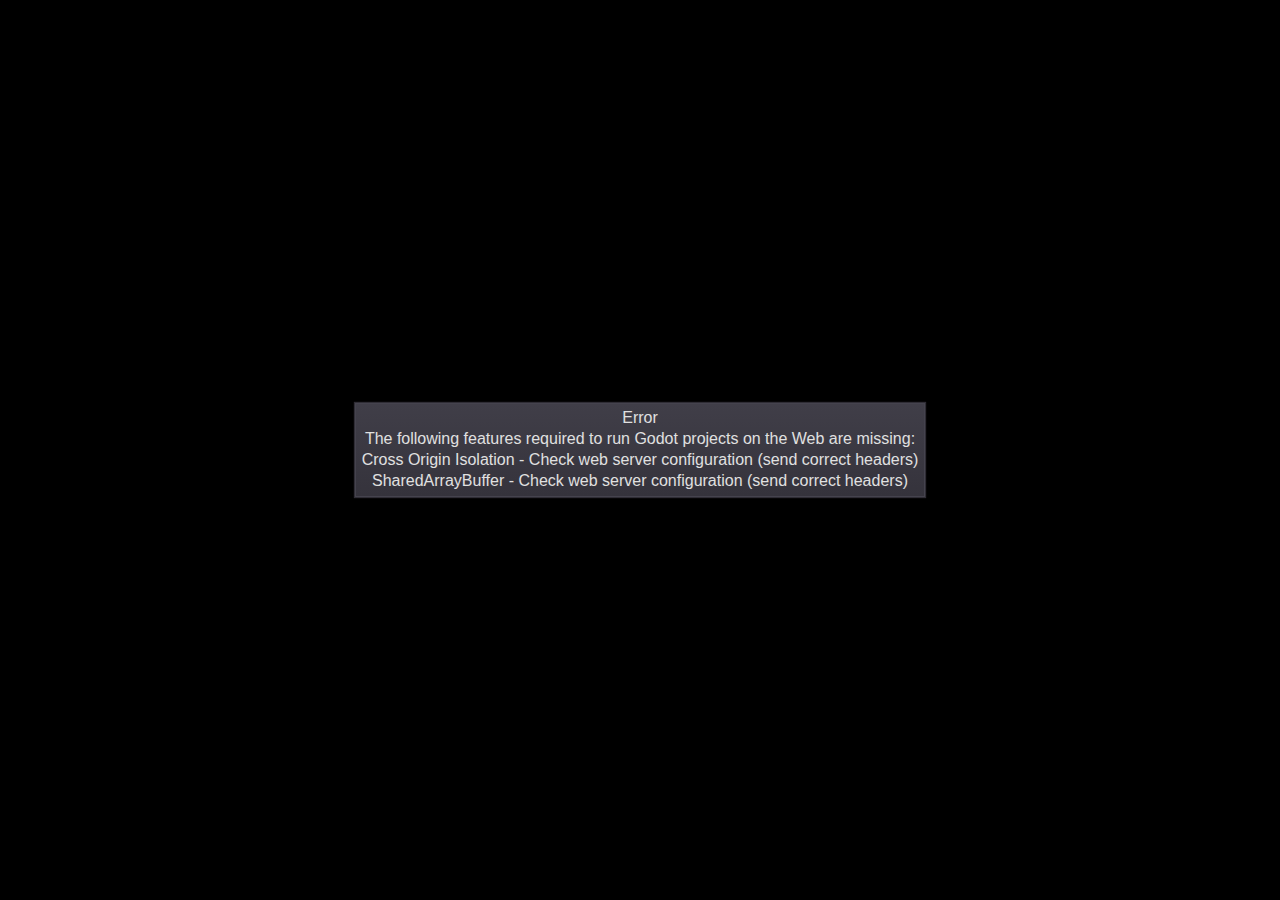
<file: GenderShiritori.html>
<!DOCTYPE html>
<html lang="en">
	<head>
		<meta charset="utf-8">
		<meta name="viewport" content="width=device-width, user-scalable=no">
		<title>Gender Shiritori</title>
		<style>
body {
	touch-action: none;
	margin: 0;
	border: 0 none;
	padding: 0;
	text-align: center;
	background-color: black;
}

#canvas {
	display: block;
	margin: 0;
	color: white;
}

#canvas:focus {
	outline: none;
}

.godot {
	font-family: 'Noto Sans', 'Droid Sans', Arial, sans-serif;
	color: #e0e0e0;
	background-color: #3b3943;
	background-image: linear-gradient(to bottom, #403e48, #35333c);
	border: 1px solid #45434e;
	box-shadow: 0 0 1px 1px #2f2d35;
}

/* Status display */

#status {
	position: absolute;
	left: 0;
	top: 0;
	right: 0;
	bottom: 0;
	display: flex;
	justify-content: center;
	align-items: center;
	/* don't consume click events - make children visible explicitly */
	visibility: hidden;
}

#status-progress {
	width: 366px;
	height: 7px;
	background-color: #38363A;
	border: 1px solid #444246;
	padding: 1px;
	box-shadow: 0 0 2px 1px #1B1C22;
	border-radius: 2px;
	visibility: visible;
}

@media only screen and (orientation:portrait) {
	#status-progress {
		width: 61.8%;
	}
}

#status-progress-inner {
	height: 100%;
	width: 0;
	box-sizing: border-box;
	transition: width 0.5s linear;
	background-color: #202020;
	border: 1px solid #222223;
	box-shadow: 0 0 1px 1px #27282E;
	border-radius: 3px;
}

#status-indeterminate {
	height: 42px;
	visibility: visible;
	position: relative;
}

#status-indeterminate > div {
	width: 4.5px;
	height: 0;
	border-style: solid;
	border-width: 9px 3px 0 3px;
	border-color: #2b2b2b transparent transparent transparent;
	transform-origin: center 21px;
	position: absolute;
}

#status-indeterminate > div:nth-child(1) { transform: rotate( 22.5deg); }
#status-indeterminate > div:nth-child(2) { transform: rotate( 67.5deg); }
#status-indeterminate > div:nth-child(3) { transform: rotate(112.5deg); }
#status-indeterminate > div:nth-child(4) { transform: rotate(157.5deg); }
#status-indeterminate > div:nth-child(5) { transform: rotate(202.5deg); }
#status-indeterminate > div:nth-child(6) { transform: rotate(247.5deg); }
#status-indeterminate > div:nth-child(7) { transform: rotate(292.5deg); }
#status-indeterminate > div:nth-child(8) { transform: rotate(337.5deg); }

#status-notice {
	margin: 0 100px;
	line-height: 1.3;
	visibility: visible;
	padding: 4px 6px;
	visibility: visible;
}
		</style>
		<link id='-gd-engine-icon' rel='icon' type='image/png' href='GenderShiritori.icon.png' />
<link rel='apple-touch-icon' href='GenderShiritori.apple-touch-icon.png'/>

	</head>
	<body>
		<canvas id="canvas">
			HTML5 canvas appears to be unsupported in the current browser.<br >
			Please try updating or use a different browser.
		</canvas>
		<div id="status">
			<div id="status-progress" style="display: none;" oncontextmenu="event.preventDefault();">
				<div id ="status-progress-inner"></div>
			</div>
			<div id="status-indeterminate" style="display: none;" oncontextmenu="event.preventDefault();">
				<div></div>
				<div></div>
				<div></div>
				<div></div>
				<div></div>
				<div></div>
				<div></div>
				<div></div>
			</div>
			<div id="status-notice" class="godot" style="display: none;"></div>
		</div>

		<script src="GenderShiritori.js"></script>
		<script>
const GODOT_CONFIG = {"args":[],"canvasResizePolicy":2,"executable":"GenderShiritori","experimentalVK":false,"fileSizes":{"GenderShiritori.pck":161024,"GenderShiritori.wasm":52315256},"focusCanvas":true,"gdextensionLibs":[]};
const engine = new Engine(GODOT_CONFIG);

(function () {
	const INDETERMINATE_STATUS_STEP_MS = 100;
	const statusProgress = document.getElementById('status-progress');
	const statusProgressInner = document.getElementById('status-progress-inner');
	const statusIndeterminate = document.getElementById('status-indeterminate');
	const statusNotice = document.getElementById('status-notice');

	let initializing = true;
	let statusMode = 'hidden';

	let animationCallbacks = [];
	function animate(time) {
		animationCallbacks.forEach((callback) => callback(time));
		requestAnimationFrame(animate);
	}
	requestAnimationFrame(animate);

	function animateStatusIndeterminate(ms) {
		const i = Math.floor((ms / INDETERMINATE_STATUS_STEP_MS) % 8);
		if (statusIndeterminate.children[i].style.borderTopColor === '') {
			Array.prototype.slice.call(statusIndeterminate.children).forEach((child) => {
				child.style.borderTopColor = '';
			});
			statusIndeterminate.children[i].style.borderTopColor = '#dfdfdf';
		}
	}

	function setStatusMode(mode) {
		if (statusMode === mode || !initializing) {
			return;
		}
		[statusProgress, statusIndeterminate, statusNotice].forEach((elem) => {
			elem.style.display = 'none';
		});
		animationCallbacks = animationCallbacks.filter(function (value) {
			return (value !== animateStatusIndeterminate);
		});
		switch (mode) {
		case 'progress':
			statusProgress.style.display = 'block';
			break;
		case 'indeterminate':
			statusIndeterminate.style.display = 'block';
			animationCallbacks.push(animateStatusIndeterminate);
			break;
		case 'notice':
			statusNotice.style.display = 'block';
			break;
		case 'hidden':
			break;
		default:
			throw new Error('Invalid status mode');
		}
		statusMode = mode;
	}

	function setStatusNotice(text) {
		while (statusNotice.lastChild) {
			statusNotice.removeChild(statusNotice.lastChild);
		}
		const lines = text.split('\n');
		lines.forEach((line) => {
			statusNotice.appendChild(document.createTextNode(line));
			statusNotice.appendChild(document.createElement('br'));
		});
	}

	function displayFailureNotice(err) {
		const msg = err.message || err;
		console.error(msg);
		setStatusNotice(msg);
		setStatusMode('notice');
		initializing = false;
	}

	const missing = Engine.getMissingFeatures();
	if (missing.length !== 0) {
		const missingMsg = 'Error\nThe following features required to run Godot projects on the Web are missing:\n';
		displayFailureNotice(missingMsg + missing.join('\n'));
	} else {
		setStatusMode('indeterminate');
		engine.startGame({
			'onProgress': function (current, total) {
				if (total > 0) {
					statusProgressInner.style.width = `${(current / total) * 100}%`;
					setStatusMode('progress');
					if (current === total) {
						// wait for progress bar animation
						setTimeout(() => {
							setStatusMode('indeterminate');
						}, 500);
					}
				} else {
					setStatusMode('indeterminate');
				}
			},
		}).then(() => {
			setStatusMode('hidden');
			initializing = false;
		}, displayFailureNotice);
	}
}());
		</script>
	</body>
</html>
</file>
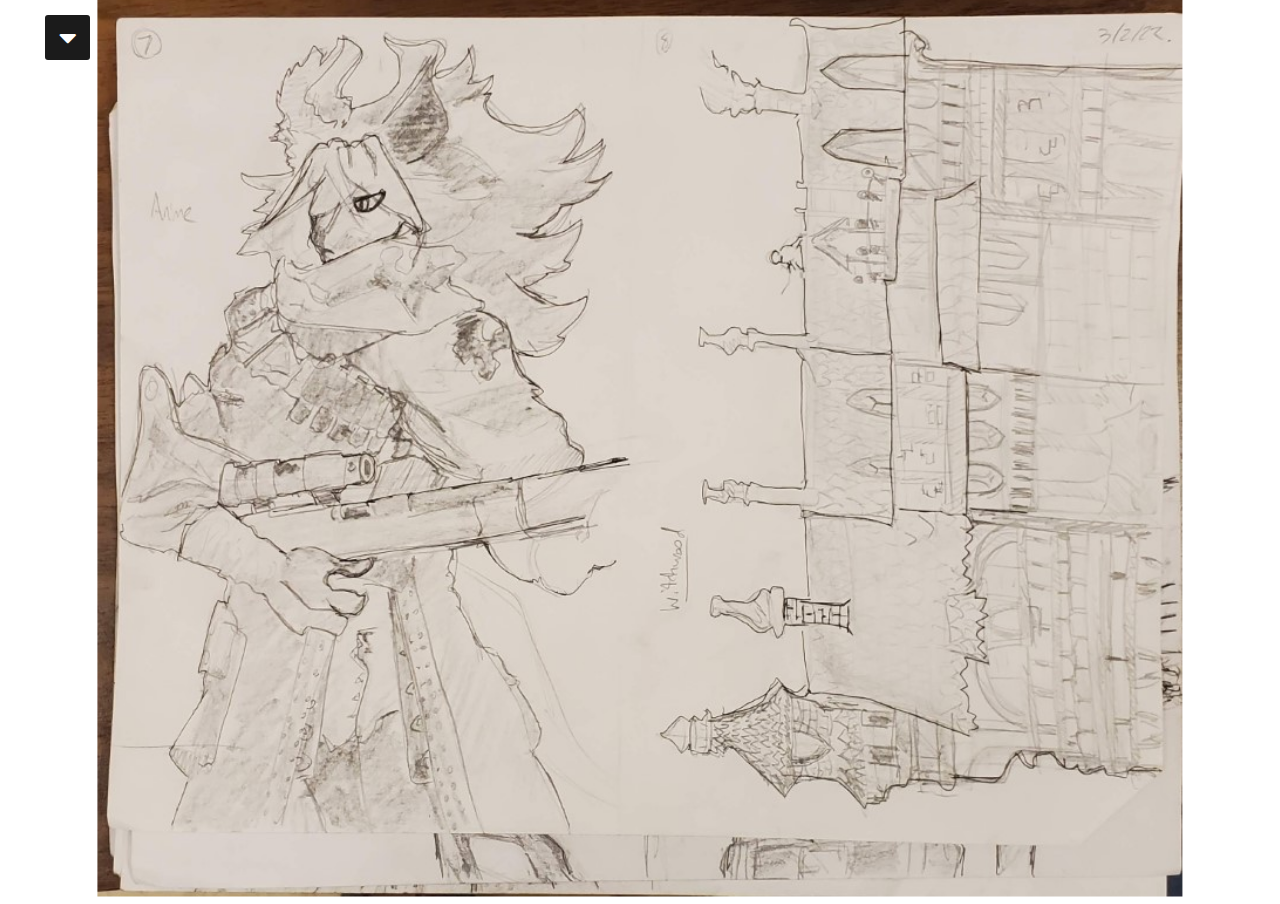
<file: imgtest.html>
<!DOCTYPE html>
<html lang="en" dir="ltr">
<head>
   <meta charset="utf-8">
   <title></title>
   <link rel="stylesheet" href="style.css">
   <script src="https://code.jquery.com/jquery-3.4.1.js"></script>
   <link rel="stylesheet" href="https://cdnjs.cloudflare.com/ajax/libs/font-awesome/5.15.3/css/all.min.css"/>
</head>
<body>
   <div class="btn">
      <span class="fas fa-caret-down"></span>
   </div>
   <nav class="sidebar">
      <div class="text">
      </div>
      <ul>
         <li class="active"><a href="#">Project Log</a></li>
         <li><a href="index.html">HomePage</a></li>
      </ul>
   </nav>
   <script>
      $('.btn').click(function(){
        $(this).toggleClass("click");
        $('.sidebar').toggleClass("show");
        $(this).toggleClass("rotate");
      });

        $('nav ul li').click(function(){
          $(this).addClass("active").siblings().removeClass("active");
        });
   </script>
</body>
<script type="text/javascript">
var index=0;
function nextimage() {
    [].forEach.call(document.images,function (v,i) { document.images[i].hidden = i!==index});
          index = (index+1) % document.images.length;
}
document.addEventListener("click", function(event) {
    nextimage();
});
</script>

  <div class="content">
      <img src="assets/1.jpg" style="width: auto;height:100vh;"  />
      <img src="assets/2.jpg" style="width: auto;height:100vh;"  visibility: hidden/>
      <img src="assets/3.jpg" style="width: auto;height:100vh;" visibility: hidden/>
      <img src="assets/4.jpg" style="width: auto;height:100vh;" visibility: hidden/>
      <img src="assets/5.jpg" style="width: auto;height:100vh;" visibility: hidden/>
      <img src="assets/6.jpg" style="width: auto;height:100vh;" visibility: hidden/>
      <img src="assets/7.jpg" style="width: auto;height:100vh;" visibility: hidden/>
      <img src="assets/8.jpg" style="width: auto;height:100vh;" visibility: hidden/>
      <img src="assets/9.jpg" style="width: auto;height:100vh;" visibility: hidden/>
      <img src="assets/10.jpg" style="width: auto;height:100vh;" visibility: hidden/>
      <img src="assets/11.jpg" style="width: auto;height:100vh;" visibility: hidden/>
  </div>



</html>
</file>
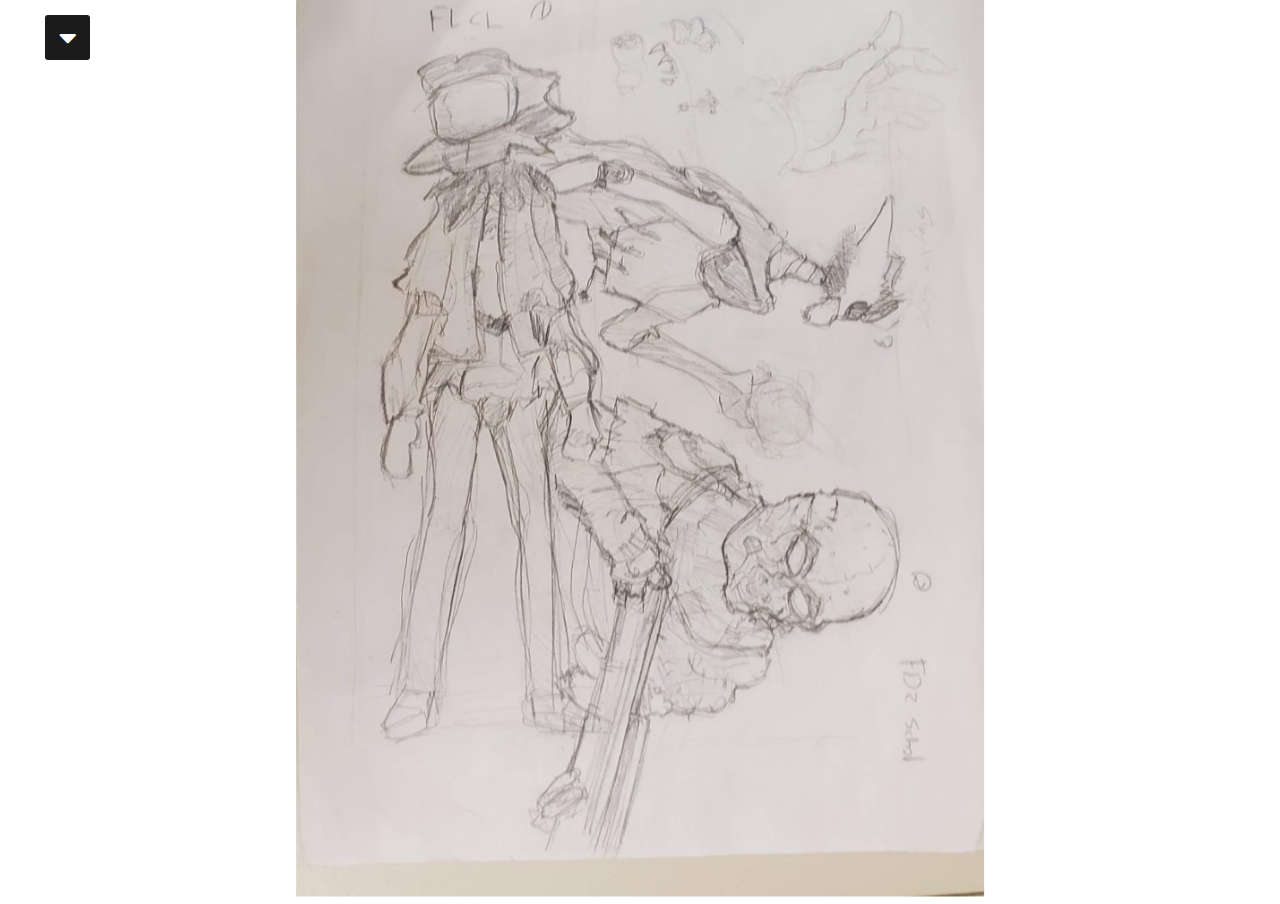
<file: p1.html>
<!DOCTYPE html>
<html lang="en" dir="ltr">
<head>
   <meta charset="utf-8">
   <title></title>
   <link rel="stylesheet" href="style.css">
   <script src="https://code.jquery.com/jquery-3.4.1.js"></script>
   <link rel="stylesheet" href="https://cdnjs.cloudflare.com/ajax/libs/font-awesome/5.15.3/css/all.min.css"/>
</head>
<body>
   <div class="btn">
      <span class="fas fa-caret-down"></span>
   </div>
   <nav class="sidebar">
      <div class="text">
      </div>
      <ul>
         <li class="active"><a href="#">Project Log</a></li>
         <li><a href="index.html">HomePage</a></li>
      </ul>
   </nav>
   <script>
      $('.btn').click(function(){
        $(this).toggleClass("click");
        $('.sidebar').toggleClass("show");
        $(this).toggleClass("rotate");
      });

        $('nav ul li').click(function(){
          $(this).addClass("active").siblings().removeClass("active");
        });
   </script>
</body>
<script type="text/javascript">
var index=0;
function nextimage() {
    [].forEach.call(document.images,function (v,i) { document.images[i].hidden = i!==index});
          index = (index+1) % document.images.length;
}
document.addEventListener("click", function(event) {
    nextimage();
});
</script>

  <div class="content">
      <img src="1/1.jpg" style="width: auto;height:100vh;"  />
      <img src="1/2.jpg" style="width: auto;height:100vh;"  visibility: hidden/>
      <img src="1/3.jpg" style="width: auto;height:100vh;" visibility: hidden/>
      <img src="1/4.jpg" style="width: auto;height:100vh;" visibility: hidden/>
  </div>



</html>
</file>
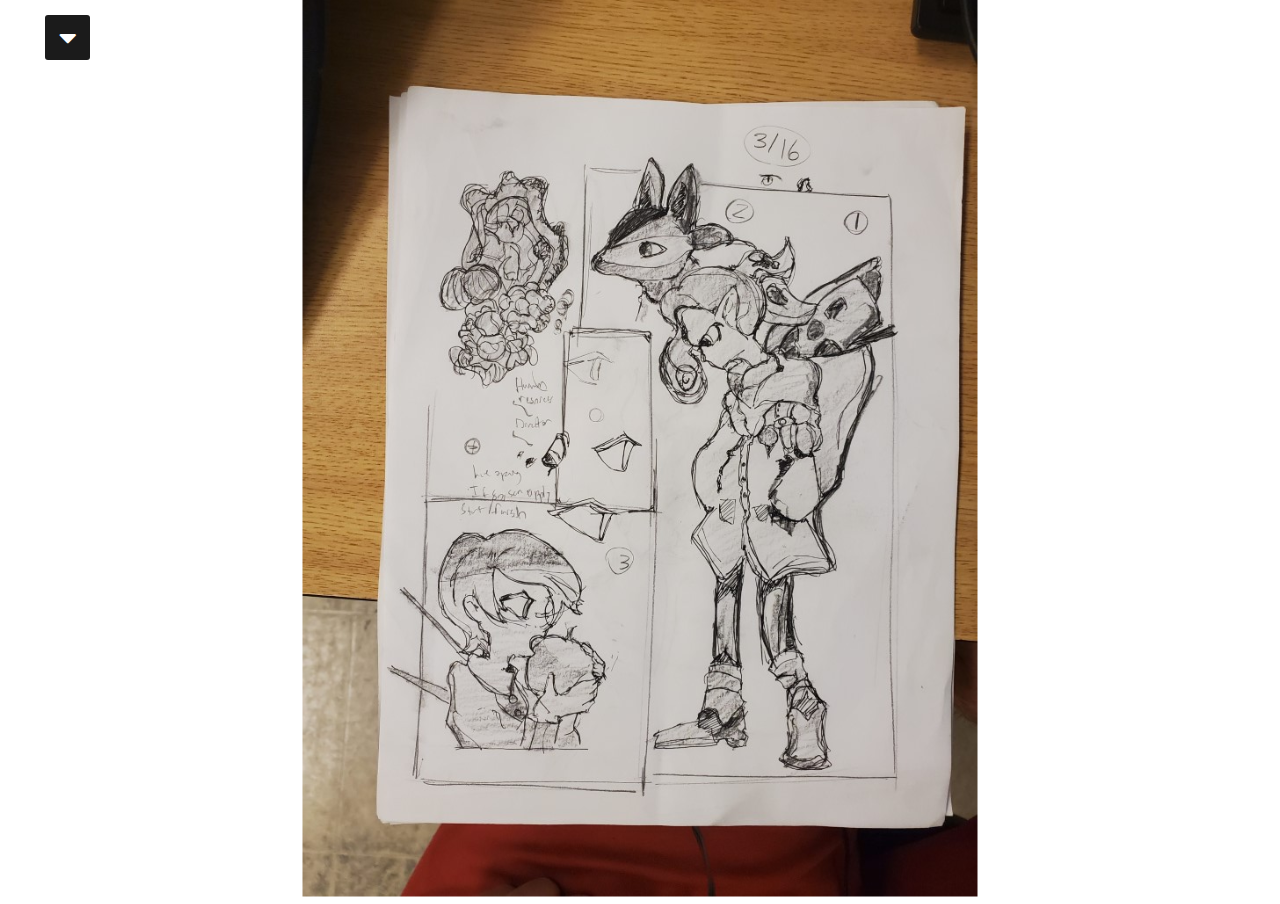
<file: p2.html>
<!DOCTYPE html>
<html lang="en" dir="ltr">
<head>
   <meta charset="utf-8">
   <title></title>
   <link rel="stylesheet" href="style.css">
   <script src="https://code.jquery.com/jquery-3.4.1.js"></script>
   <link rel="stylesheet" href="https://cdnjs.cloudflare.com/ajax/libs/font-awesome/5.15.3/css/all.min.css"/>
</head>
<body>
   <div class="btn">
      <span class="fas fa-caret-down"></span>
   </div>
   <nav class="sidebar">
      <div class="text">
      </div>
      <ul>
         <li class="active"><a href="#">Project Log</a></li>
         <li><a href="index.html">HomePage</a></li>
      </ul>
   </nav>
   <script>
      $('.btn').click(function(){
        $(this).toggleClass("click");
        $('.sidebar').toggleClass("show");
        $(this).toggleClass("rotate");
      });

        $('nav ul li').click(function(){
          $(this).addClass("active").siblings().removeClass("active");
        });
   </script>
</body>
<script>
var index=0;
function nextimage() {
    [].forEach.call(document.images,function (v,i) { document.images[i].hidden = i!==index});
          index = (index+1) % document.images.length;
}
document.addEventListener("click", function(event) {
    nextimage();
});
</script>

  <div class="content">
      <img src="2/1.jpg" style="width: auto;height:100vh;"  />
      <img src="2/2.jpg" style="width: auto;height:100vh;"  visibility: hidden/>
      <img src="2/3.jpg" style="width: auto;height:100vh;" visibility: hidden/>
      <img src="2/4.jpg" style="width: auto;height:100vh;" visibility: hidden/>
  </div>



</html>
</file>
<file: style.css>
@import url('https://fonts.googleapis.com/css?family=Poppins:400,500,600,700&display=swap');
*{
  margin: 0;
  padding: 0;
  user-select: none;
  box-sizing: border-box;
  font-family: 'Poppins', sans-serif;
}
.btn{
  position: absolute;
  top: 15px;
  left: 45px;
  height: 45px;
  width: 45px;
  text-align: center;
  background: #1b1b1b;
  border-radius: 3px;
  cursor: pointer;
  transition: left 0.4s ease;
}
.btn.click{
  left: 260px;
}
.btn span{
  color: white;
  font-size: 28px;
  line-height: 45px;
}
.sidebar{
  position: fixed;
  width: 250px;
  height: 100%;
  left: -250px;
  background: #1b1b1b;
  transition: left 0.4s ease;
  overflow: scroll;
}
.sidebar.show{
  left: 0px;
}
.sidebar .text{
  color: white;
  font-size: 25px;
  font-weight: 600;
  line-height: 65px;
  text-align: center;
  background: #1e1e1e;
  letter-spacing: 1px;
}
nav ul{
  background: #1b1b1b;
  height: 100%;
  width: 100%;
  list-style: none;
}
nav ul li{
  line-height: 60px;
  border-top: 1px solid rgba(255,255,255,0.1);
}
nav ul li:last-child{
  border-bottom: 1px solid rgba(255,255,255,0.05);
}
nav ul li a{
  position: relative;
  color: white;
  text-decoration: none;
  font-size: 18px;
  padding-left: 40px;
  font-weight: 500;
  display: block;
  width: 100%;
  border-left: 3px solid transparent;
}
nav ul li.active a{
  color: red;
  background: #1e1e1e;
  border-left-color: red;
}
nav ul li a:hover{
  background: #1e1e1e;
}
nav ul ul{
  position: static;
  display: none;
}
nav ul .feat-show.show{
  display: block;
}
nav ul .serv-show.show1{
  display: block;
}
nav ul .zero-show.show2{
  display: block;
}
nav ul ul li{
  line-height: 42px;
  border-top: none;
}
nav ul ul li a{
  font-size: 17px;
  color: #e6e6e6;
  padding-left: 80px;
}
nav ul li.active ul li a{
  color: #e6e6e6;
  background: #1b1b1b;
  border-left-color: transparent;
}
::-webkit-scrollbar {
  width: 0px;
}
nav ul ul li a:hover{
  color: red!important;
  background: #1e1e1e!important;
}
nav ul li a span{
  position: absolute;
  top: 50%;
  right: 20px;
  transform: translateY(-50%);
  font-size: 22px;
  transition: transform 0.4s;
}
nav ul li a span.rotate{
  transform: translateY(-50%) rotate(-180deg);
}
.rotate{
  transform: rotate(90deg);
}
.content{
  position: absolute;
  top: 50%;
  left: 50%;
  transform: translate(-50%,-50%);
  color: #202020;
  z-index: -1;
  text-align: center;

}
.content .header{
  font-size: 45px;
  font-weight: 600;
}
.content p{
  font-size: 30px;
  font-weight: 500;
}
</file>
